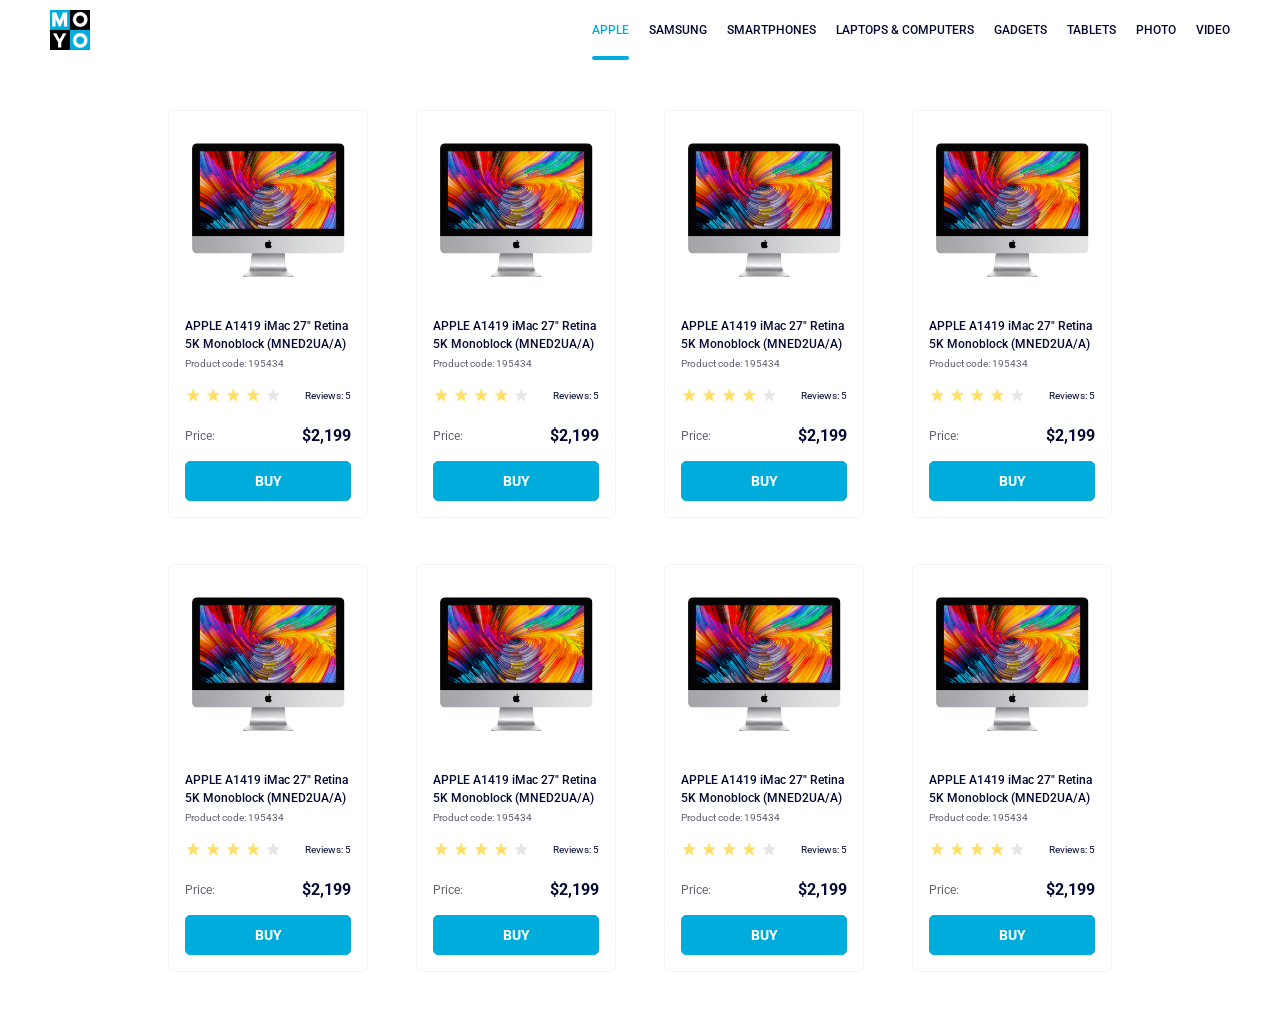
<file: index.html>
<!doctype html><html lang="en"><head><meta charset="utf-8"><meta name="viewport" content="width=device-width, initial-scale=1.0"><title>Catalog</title><link rel="preconnect" href="https://fonts.gstatic.com"><link href="https://fonts.googleapis.com/css2?family=Roboto:wght@400;500;700&display=swap" rel="stylesheet"><link rel="stylesheet" href="index.d9b0191e.css"></head><body> <header class="header"> <a class="logo" href="#"> <img src="logo.eddae0ff.png" alt="logo"> </a> <nav class="navigation"> <ul class="navigation__list"> <li class="navigation__item"> <a class="is-active navigation__link navigation__link--apple" href="#"> Apple </a> </li> <li class="navigation__item"> <a class="navigation__link" href="#"> Samsung </a> </li> <li class="navigation__item"> <a class="navigation__link" href="#"> Smartphones </a> </li> <li class="navigation__item"> <a class="navigation__link navigation__link--laptops_computers" href="#" data-qa="nav-hover"> Laptops & Computers </a> </li> <li class="navigation__item"> <a class="navigation__link" href="#"> Gadgets </a> </li> <li class="navigation__item"> <a class="navigation__link" href="#"> Tablets </a> </li> <li class="navigation__item"> <a class="navigation__link" href="#"> Photo </a> </li> <li class="navigation__item"> <a class="navigation__link" href="#"> Video </a> </li> </ul> </nav> </header> <main class="catalog"> <div class="product-card" data-qa="card"> <img class="product-card__img" src="imac.202c52ff.jpeg" alt="logo"> <h2 class="product-card__name"> APPLE A1419 iMac 27" Retina 5K Monoblock (MNED2UA/A) </h2> <div class="product-card__code">Product code: 195434</div> <div class="product-card__review"> <div class="stars stars--4"> <div class="stars__star"></div> <div class="stars__star"></div> <div class="stars__star"></div> <div class="stars__star"></div> <div class="stars__star"></div> </div> <div class="product-card__review_count">Reviews: 5</div> </div> <div class="product-card__price"> <span class="product-card__price_text">Price:</span> <span class="product-card__price_count">$2,199</span> </div> <a href="#" class="product-card__buy-button" data-qa="card-hover"> Buy </a> </div> <div class="product-card"> <img class="product-card__img" src="imac.202c52ff.jpeg" alt="logo"> <h2 class="product-card__name"> APPLE A1419 iMac 27" Retina 5K Monoblock (MNED2UA/A) </h2> <div class="product-card__code">Product code: 195434</div> <div class="product-card__review"> <div class="stars stars--4"> <div class="stars__star"></div> <div class="stars__star"></div> <div class="stars__star"></div> <div class="stars__star"></div> <div class="stars__star"></div> </div> <div class="product-card__review_count">Reviews: 5</div> </div> <div class="product-card__price"> <span class="product-card__price_text">Price:</span> <span class="product-card__price_count">$2,199</span> </div> <a href="#" class="product-card__buy-button"> Buy </a> </div> <div class="product-card"> <img class="product-card__img" src="imac.202c52ff.jpeg" alt="logo"> <h2 class="product-card__name"> APPLE A1419 iMac 27" Retina 5K Monoblock (MNED2UA/A) </h2> <div class="product-card__code">Product code: 195434</div> <div class="product-card__review"> <div class="stars stars--4"> <div class="stars__star"></div> <div class="stars__star"></div> <div class="stars__star"></div> <div class="stars__star"></div> <div class="stars__star"></div> </div> <div class="product-card__review_count">Reviews: 5</div> </div> <div class="product-card__price"> <span class="product-card__price_text">Price:</span> <span class="product-card__price_count">$2,199</span> </div> <a href="#" class="product-card__buy-button"> Buy </a> </div> <div class="product-card"> <img class="product-card__img" src="imac.202c52ff.jpeg" alt="logo"> <h2 class="product-card__name"> APPLE A1419 iMac 27" Retina 5K Monoblock (MNED2UA/A) </h2> <div class="product-card__code">Product code: 195434</div> <div class="product-card__review"> <div class="stars stars--4"> <div class="stars__star"></div> <div class="stars__star"></div> <div class="stars__star"></div> <div class="stars__star"></div> <div class="stars__star"></div> </div> <div class="product-card__review_count">Reviews: 5</div> </div> <div class="product-card__price"> <span class="product-card__price_text">Price:</span> <span class="product-card__price_count">$2,199</span> </div> <a href="#" class="product-card__buy-button"> Buy </a> </div> <div class="product-card"> <img class="product-card__img" src="imac.202c52ff.jpeg" alt="logo"> <h2 class="product-card__name"> APPLE A1419 iMac 27" Retina 5K Monoblock (MNED2UA/A) </h2> <div class="product-card__code">Product code: 195434</div> <div class="product-card__review"> <div class="stars stars--4"> <div class="stars__star"></div> <div class="stars__star"></div> <div class="stars__star"></div> <div class="stars__star"></div> <div class="stars__star"></div> </div> <div class="product-card__review_count">Reviews: 5</div> </div> <div class="product-card__price"> <span class="product-card__price_text">Price:</span> <span class="product-card__price_count">$2,199</span> </div> <a href="#" class="product-card__buy-button"> Buy </a> </div> <div class="product-card"> <img class="product-card__img" src="imac.202c52ff.jpeg" alt="logo"> <h2 class="product-card__name"> APPLE A1419 iMac 27" Retina 5K Monoblock (MNED2UA/A) </h2> <div class="product-card__code">Product code: 195434</div> <div class="product-card__review"> <div class="stars stars--4"> <div class="stars__star"></div> <div class="stars__star"></div> <div class="stars__star"></div> <div class="stars__star"></div> <div class="stars__star"></div> </div> <div class="product-card__review_count">Reviews: 5</div> </div> <div class="product-card__price"> <span class="product-card__price_text">Price:</span> <span class="product-card__price_count">$2,199</span> </div> <a href="#" class="product-card__buy-button"> Buy </a> </div> <div class="product-card"> <img class="product-card__img" src="imac.202c52ff.jpeg" alt="logo"> <h2 class="product-card__name"> APPLE A1419 iMac 27" Retina 5K Monoblock (MNED2UA/A) </h2> <div class="product-card__code">Product code: 195434</div> <div class="product-card__review"> <div class="stars stars--4"> <div class="stars__star"></div> <div class="stars__star"></div> <div class="stars__star"></div> <div class="stars__star"></div> <div class="stars__star"></div> </div> <div class="product-card__review_count">Reviews: 5</div> </div> <div class="product-card__price"> <span class="product-card__price_text">Price:</span> <span class="product-card__price_count">$2,199</span> </div> <a href="#" class="product-card__buy-button"> Buy </a> </div> <div class="product-card"> <img class="product-card__img" src="imac.202c52ff.jpeg" alt="logo"> <h2 class="product-card__name"> APPLE A1419 iMac 27" Retina 5K Monoblock (MNED2UA/A) </h2> <div class="product-card__code">Product code: 195434</div> <div class="product-card__review"> <div class="stars stars--4"> <div class="stars__star"></div> <div class="stars__star"></div> <div class="stars__star"></div> <div class="stars__star"></div> <div class="stars__star"></div> </div> <div class="product-card__review_count">Reviews: 5</div> </div> <div class="product-card__price"> <span class="product-card__price_text">Price:</span> <span class="product-card__price_count">$2,199</span> </div> <a href="#" class="product-card__buy-button"> Buy </a> </div> </main> </body></html>
</file>
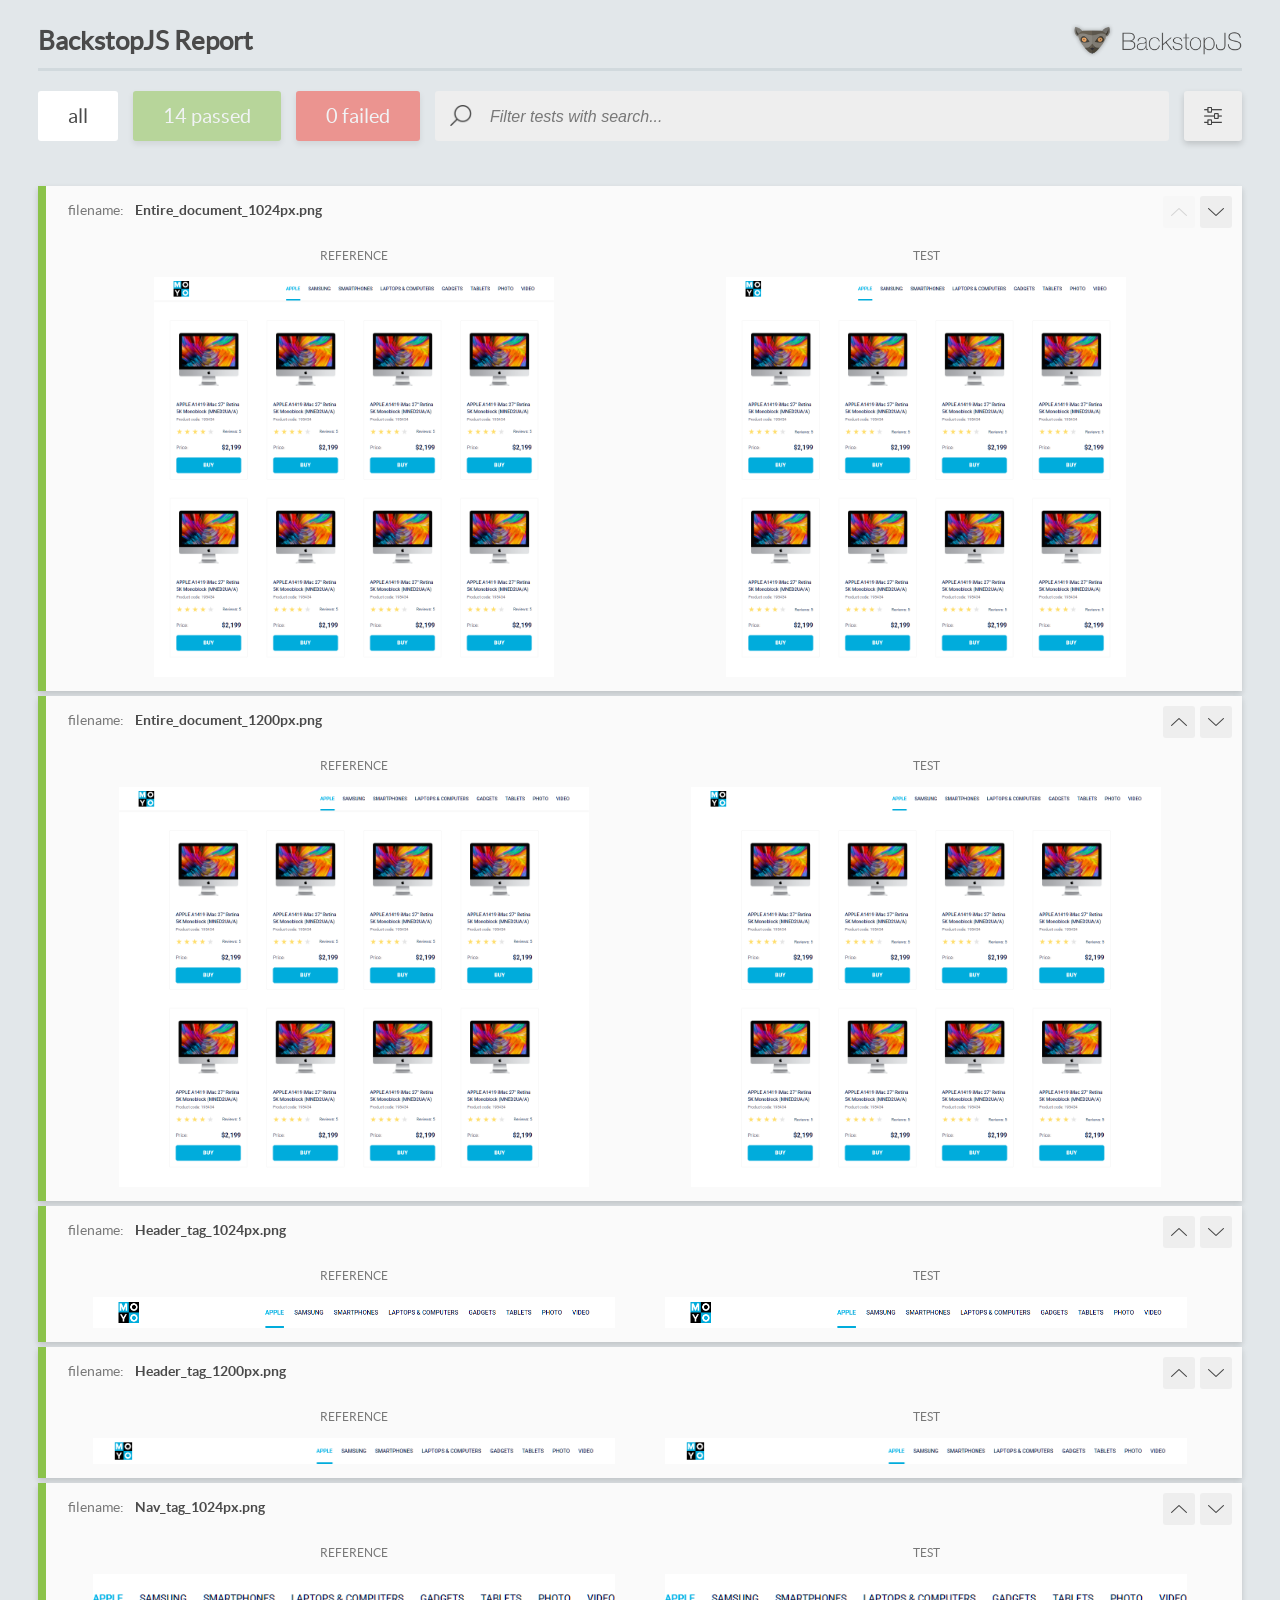
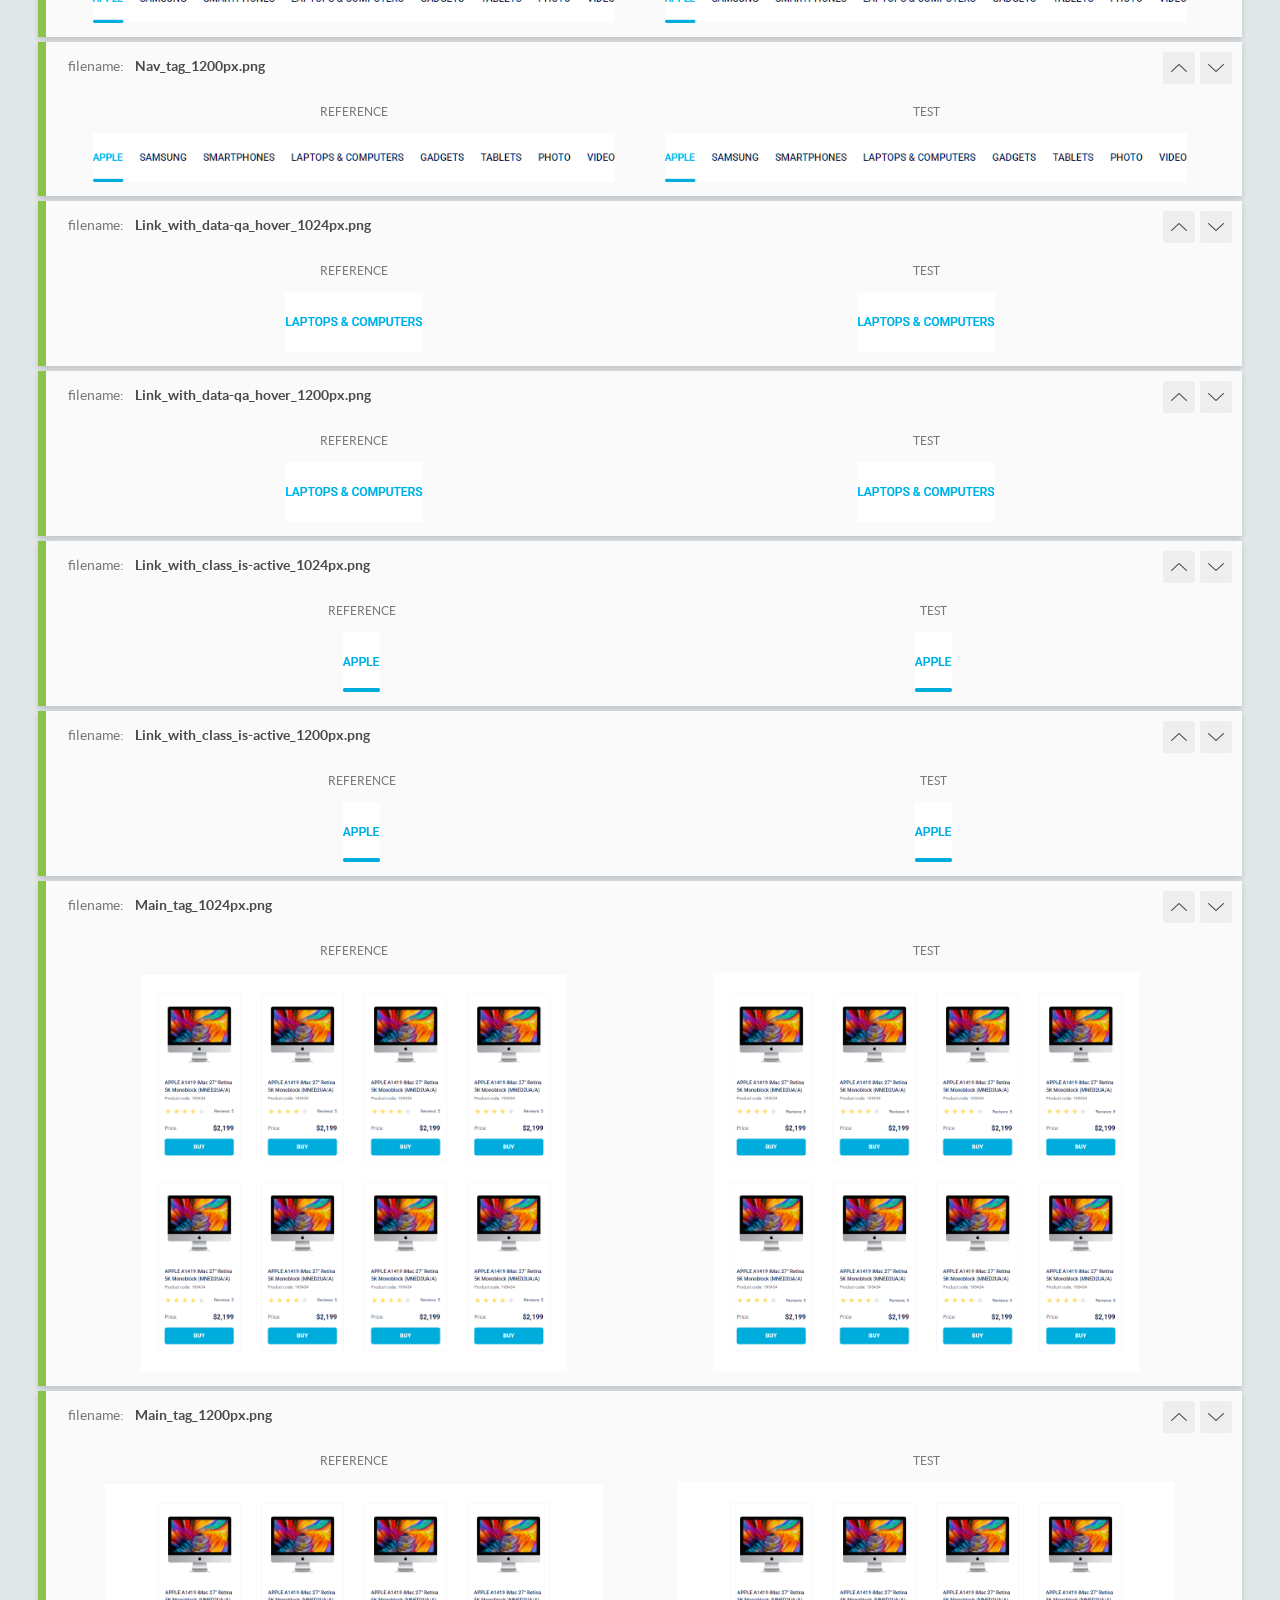
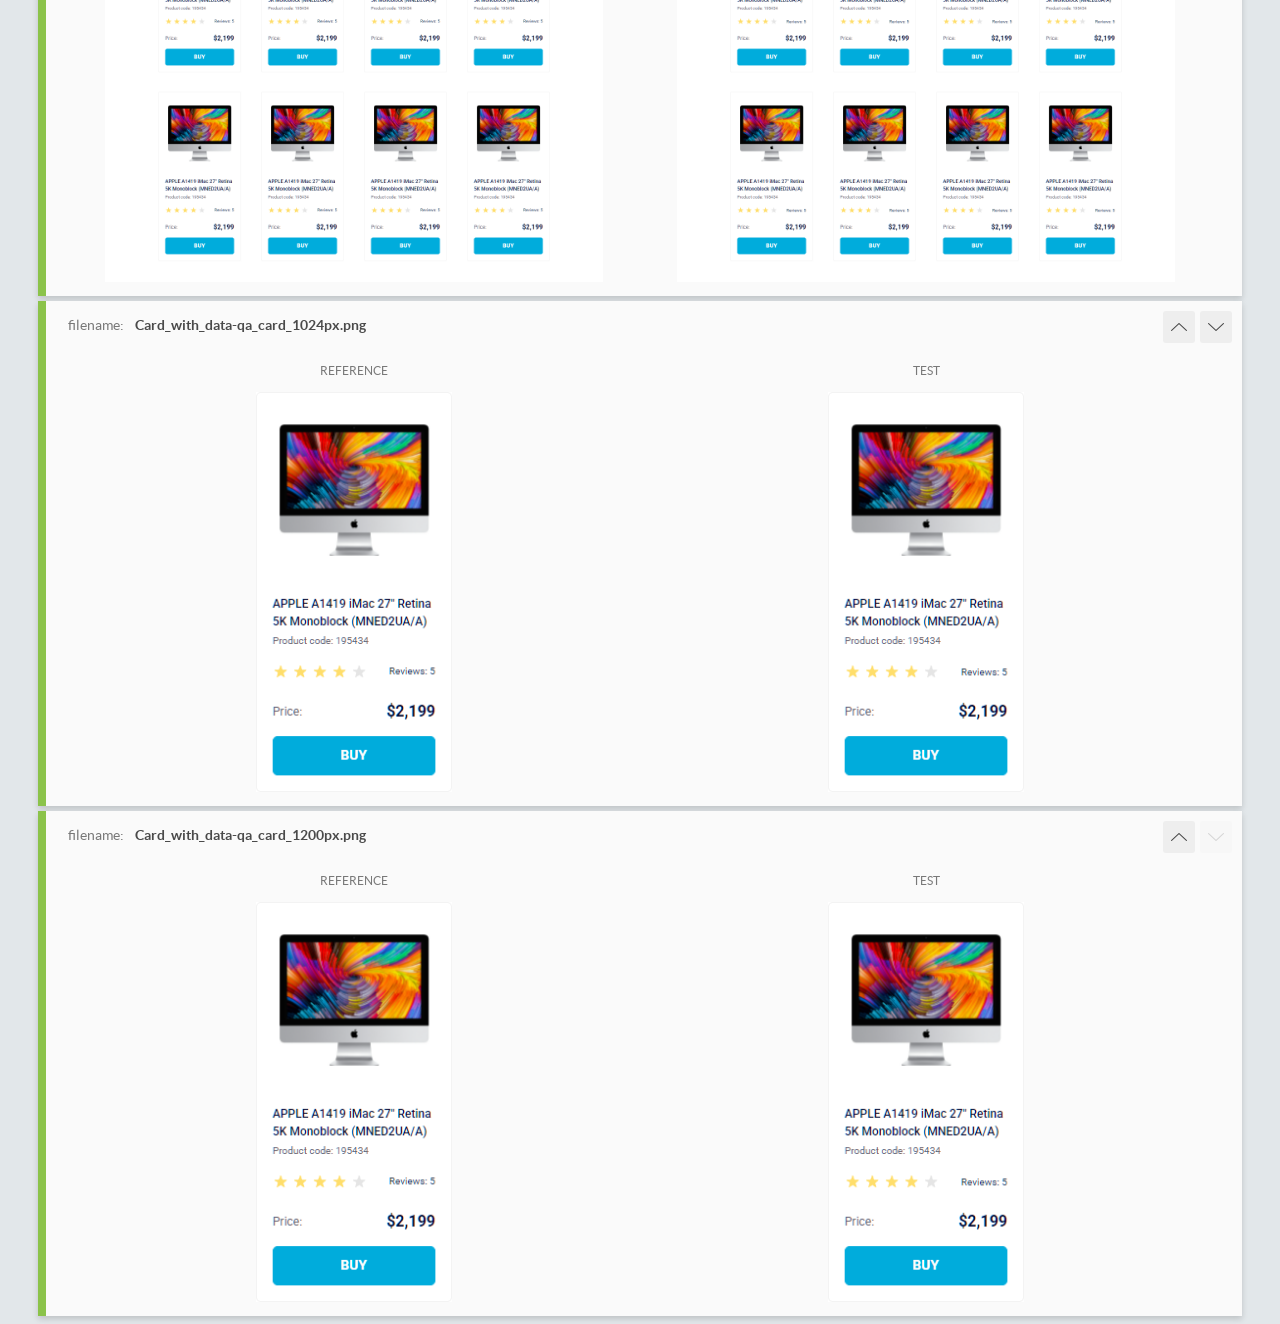
<file: report/html_report/index.html>
<!DOCTYPE html>
<html>
  <head>
    <meta charset="utf-8">
    <!-- Disable Cache -->
    <meta http-equiv="Cache-Control" content="no-cache, no-store, must-revalidate">
    <meta http-equiv="Pragma" content="no-cache">
    <meta http-equiv="Expires" content="0">

    <title>BackstopJS Report</title>

    <style>
      @font-face {
          font-family: 'latoregular';
          src: url('./assets/fonts/lato-regular-webfont.woff2') format('woff2'),
              url('./assets/fonts/lato-regular-webfont.woff') format('woff');
          font-weight: 400;
          font-style: normal;
      }
      @font-face {
          font-family: 'latobold';
          src: url('./assets/fonts/lato-bold-webfont.woff2') format('woff2'),
              url('./assets/fonts/lato-bold-webfont.woff') format('woff');
          font-weight: 700;
          font-style: normal;
      }

      .ReactModal__Body--open {
          overflow: hidden;
      }
      .ReactModal__Body--open .header {
        display: none;
      }

    </style>
  </head>
  <body style="background-color: #E2E7EA">
    <div id="root">

    </div>
    <script>
      function report (report) { // eslint-disable-line no-unused-vars
        window.tests = report;
      }
    </script>
    <script src="config.js"></script>
    <script src="index_bundle.js"></script>
  </body>
</html>
</file>
<file: index.d9b0191e.css>
html{font-family:Roboto,sans-serif}body{margin:0}.product-card{box-sizing:border-box;border:1px solid #f3f3f3;border-radius:5px;width:200px;padding:32px 16px 16px;transition-duration:.3s}.product-card__img{width:160px;height:134px;margin:0 auto 40px;display:block}.product-card__name{color:#060b35;margin:0 0 4px;font-size:12px;font-weight:500;line-height:18px;transition-duration:.3s}.product-card__code{color:#616070;font-size:10px;line-height:14px;font-weight:400px;margin-bottom:16px}.product-card__review{justify-content:space-between;align-items:flex-end;margin-bottom:24px;display:flex}.product-card__review_count{color:#060b35;font-size:10px;line-height:14px}.product-card__price{justify-content:space-between;align-items:center;margin-bottom:16px;display:flex}.product-card__price_text{color:#616070;font-size:12px;line-height:18px;font-weight:400px}.product-card__price_count{color:#060b35;font-size:16px;font-weight:700;line-height:18px}.product-card__buy-button{box-sizing:border-box;color:#fff;text-transform:uppercase;background-color:#00acdc;border:1px solid #00acdc;border-radius:5px;justify-content:center;align-items:center;height:40px;font-size:14px;font-weight:700;line-height:16px;text-decoration:none;transition-duration:.3s;display:flex}.product-card:hover{transform:scale(1.2)}.product-card:hover .product-card__name{color:#34568b}.product-card__buy-button:hover{color:#00acdc;background-color:#fff}.stars{display:flex}.stars__star{background-image:url(star.822d561e.svg);background-position:50%;background-repeat:no-repeat;width:16px;height:16px;margin-right:4px}.stars__star:last-child{margin-right:0}.stars--4 .stars__star:nth-child(-n+4){background-image:url(star-active.edda4c43.svg)}.header{background:#fff;justify-content:space-between;align-items:center;padding:0 50px;display:flex}.logo{width:40px;height:40px;display:block}.navigation{display:block}.navigation__list{margin-block:0;padding-inline-start:0;list-style:none;display:flex}.navigation__item{margin:0 0 0 20px;display:list-item}.navigation__item:first-child{margin-left:0}.navigation__link{text-align:center;color:#060b35;text-transform:uppercase;font-size:12px;font-weight:500;line-height:60px;text-decoration:none;display:block;position:relative}.navigation__link--apple,.navigation__link:hover{color:#00acdc}.is-active{position:relative}.is-active:after{content:"";z-index:1;background:#00acdc;border-radius:8px;height:4px;position:absolute;bottom:0;left:0;right:0}.catalog{grid-template-columns:repeat(1,200px);justify-content:center;gap:46px 48px;margin:0 auto;padding:50px 40px;display:grid}@media (width>=488px){.catalog{grid-template-columns:repeat(2,200px)}}@media (width>=768px){.catalog{grid-template-columns:repeat(3,200px)}}@media (width>=1024px){.catalog{grid-template-columns:repeat(4,200px)}}
/*# sourceMappingURL=index.d9b0191e.css.map */
</file>
